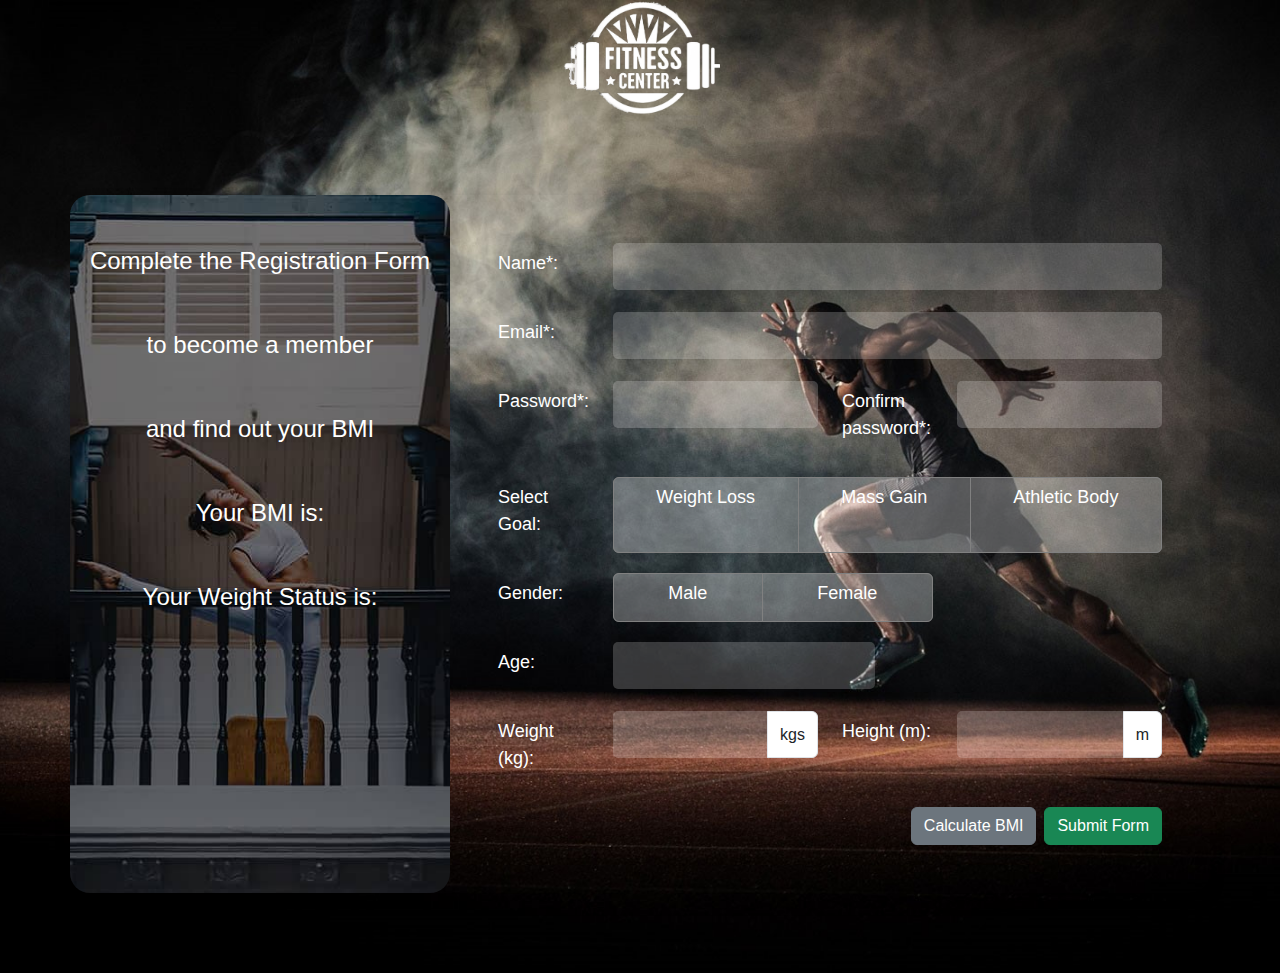
<file: registration-form.html>
<!DOCTYPE html>
<html lang="en">
<head>

	<meta charset="UTF-8">
    <meta name="viewport" content="width=device-width, initial-scale=1.0">

	
	<!-- Core Style -->
	<link rel="stylesheet" href="style.css">

	<!-- Document Title
	============================================= -->
	<title>Registration Form - Fitness Center</title>


</head>

<body class="stretched"  >

		<!-- Content
		============================================= -->
		<section id="content" >
            <div id="logo">
                <a href="#">
                    <img class="logo-default gym-logo" srcset="demos/gym/images/section/L.png" src="demos/gym/images/section/L.png" alt="Fitness Center Gym Logo">
                </a>
            </div><!-- #logo end -->
			<div class="content-wrap">
				<div class="container ">
					<div class="form-widget">
						<div class="form-result"></div>
                        <div class="row shadow transparent form-border  form-container ">
                            <div class="col-lg-4 dark bmi" >
                                <h3 class="text-center mt-5 text-white">Complete the Registration Form</h3>           
                                    <h3 class="text-center mt-5 text-white">to become a member </h3>
                                    <h3 class="text-center mt-5 text-white">and  find out your BMI </h3>
                                    <h3 class="text-center mt-5 text-white">Your BMI is:</h3>
                                    <h3 class="text-center mt-5 text-white" id="output1"> </h3>
                                    <h3 class="text-center mt-5 text-white">Your Weight Status is: </h3>
                                    <h3 class="text-center mt-5 text-white" id="output2"> </h3>                                           
                            </div>
                            <div class="col-lg-8 p-5">
                                <form class="row mb-0" id="fitness-form" enctype="multipart/form-data">
                                    <div class="form-process">
                                        <div class="css3-spinner">
                                            <div class="css3-spinner-scaler"></div>
                                        </div>
                                    </div>

                                    <div class="col-12 form-group">
                                        <div class="row">
                                            <div class="col-sm-2 col-form-label  label-text">
                                                <label for="fitness-form-name" class="label-text">Name*:</label>
                                            </div>
                                            <div class="col-sm-10 ">
                                                <input type="text" name="fitness-form-name" id="fitness-form-name" class="form-control  transparent input-text" value="" placeholder="">
                                                <span id="error-message-name" class="error"></span>
                                            </div>
                                        </div>
                                    </div>

                                    <div class="col-12 form-group">
                                        <div class="row">
                                            <div class="col-sm-2 col-form-label  label-text">
                                                <label for="fitness-form-email" class="label-text">Email*:</label>
                                            </div>
                                            <div class="col-sm-10 ">
                                                <input type="text" name="fitness-form-email" id="fitness-form-email" class="form-control input-bg input-text" value="" placeholder="">
                                                <span id="error-message-email" class="error"></span>
                                            </div>
                                        </div>
                                    </div>

                                    <div class="col-lg-12 form-group">
                                        <div class="row">
                                            <div class="col-sm-2 col-lg-2 col-form-label  label-text">
                                                <label for="fitness-form-password" class="label-text">Password*:</label>
                                            </div>
                                            <div class="col-sm-10 col-lg-4 password-container ">
                                                <input type="password" name="fitness-form-password" id="fitness-form-password" class="form-control input-bg required input-text" value="" placeholder="" onfocus="showTooltip()" onblur="hideTooltip()"><br>
                                                <span id="error-message-password" class="error"></span>
                                                <span id="tooltip" class="error" role="tooltip">Password must be at least 8 characters long and contain at least one uppercase letter, one lowercase letter, one number and one special character e.g   Q2wertyu2#</span>
                                            </div>
                                            <div class="col-sm-2  col-lg-2 col-form-label  label-text">
                                                <label for="fitness-form-password" class="label-text">Confirm password*:</label>
                                            </div>
                                            <div class="col-sm-10 col-lg-4">
                                                <input type="password" name="fitness-form-confirmPassword" id="fitness-form-confirmPassword" class="form-control input-bg required input-text" value="" placeholder="">
                                            </div>
                                        </div>		
                                    </div>

                                    <div class="col-12 form-group">
                                        <div class="row">
                                            <div class="col-sm-2 col-form-label  label-text">
                                                <label for="fitness-form-goal" class="label-text">Select Goal:</label>
                                            </div>
                                            <div class="col-sm-10">
                                                <div class="btn-group d-flex radio-input" role="group">
                                                    <input type="radio" class="btn-check required radio-text " name="fitness-form-goal" id="fitness-form-weight-loss" value="Weight Loss">
                                                    <label for="fitness-form-weight-loss" class="btn btn-outline-dark radio-text  font-body ls-0 text-transform-none">Weight Loss</label>

                                                    <input type="radio" class="btn-check required radio-text " name="fitness-form-goal" id="fitness-form-mass-gain" value="Mass Gain">
                                                    <label for="fitness-form-mass-gain" class="btn btn-outline-dark radio-text font-body ls-0 text-transform-none">Mass Gain</label>

                                                    <input type="radio" class="btn-check " name="fitness-form-goal" id="fitness-form-athletic-body" value="Athletic Body">
                                                    <label for="fitness-form-athletic-body" class="btn btn-outline-dark radio-text font-body ls-0 text-transform-none">Athletic Body</label>
                                                </div>
                                            </div>
                                        </div>
                                    </div>

                                    <div class="col-12 form-group">
                                        <div class="row">
                                            <div class="col-sm-2 col-form-label">
                                                <label for="fitness-form-sex" class="label-text">Gender:</label>
                                            </div>
                                            <div class="col-sm-6">
                                                <div class="btn-group d-flex radio-input" role="group">
                                                    <input type="radio" class="btn-check required radio-text" name="fitness-form-sex" id="fitness-form-male" value="Male">
                                                    <label for="fitness-form-male" class="btn btn-outline-dark radio-text font-body ls-0 text-transform-none ">Male</label>

                                                    <input type="radio" class="btn-check required radio-text" name="fitness-form-sex" id="fitness-form-female" value="Female">
                                                    <label for="fitness-form-female" class="btn btn-outline-dark radio-text font-body ls-0 text-transform-none">Female</label>
                                                </div>
                                            </div>
                                        </div>
                                    </div>

                                    <div class="col-12 form-group">
                                        <div class="row">
                                            <div class="col-sm-2 col-form-label  label-text">
                                                <label for="fitness-form-age" class="label-text">Age:</label>
                                            </div>
                                            <div class="col-sm-5  ">
                                                <input type="number" min="10" max="80" name="fitness-form-age" id="fitness-form-age" class="form-control input-bg required input-text" value="" placeholder="">
                                            </div>
                                        </div>
                                    </div>

                                    <div class="col-12 form-group">
                                        <div class="row">
                                            <div class="col-sm-2 col-lg-2 col-form-label  label-text">
                                                <label for="fitness-form-weight" class="label-text">Weight (kg):</label>
                                            </div>
                                            <div class="col-sm-5 col-lg-4"> 
                                                <div class="input-group">
                                                    <input type="number" max="190" name="fitness-form-weight" id="fitness-form-weight" class="form-control input-bg required input-text" value="" placeholder="">
                                                    <span class="input-group-text bg-white">kgs</span>
                                                </div>
                                            </div>

                                            <div class="col-sm-2 col-lg-2 col-form-label  label-text">
                                                <label for="fitness-form-height" class="label-text">Height (m):</label>
                                            </div>
                                            <div class="col-sm-5 col-lg-4">
                                                <div class="input-group  input-text">
                                                    <input type="number" step="0.01" maxlength="4" max="2.9" name="fitness-form-height" id="fitness-form-height" class="form-control input-bg required input-text" value="" placeholder="">
                                                    <span class="input-group-text bg-white">m</span>
                                                </div>
                                            </div>
                                        </div>
                                    </div>     
                                                                  
                                    <div class="col-12 d-none">
                                        <input type="text" id="fitness-form-botcheck" name="fitness-form-botcheck" value="">
                                    </div>
                                    <div class="col-12 d-flex justify-content-end align-items-center">
                                       <a href="#output1"> <button type="button" id="bmi" class="btn btn-secondary">Calculate BMI</button></a>
                                        <button type="submit" name="fitness-form-submit" class="btn btn-success ms-2">Submit Form</button>
                                    </div>
                                    <span id="success-message" class="error" style="text-align: right;"></span>
                                    <input type="hidden" name="prefix" value="fitness-form-">
                                    <input type="hidden" name="subject" value="New Fitness Received">
                                    <input type="hidden" id="fitness-form-calories" name="fitness-form-calories" value="">
                                </form>
                            </div>		
                        </div>
					</div>
				</div>
			</div>
		</section><!-- #content end -->

	<!-- Form script -->
    <script src="scripts.js"></script>
</body>
</html>
</file>
